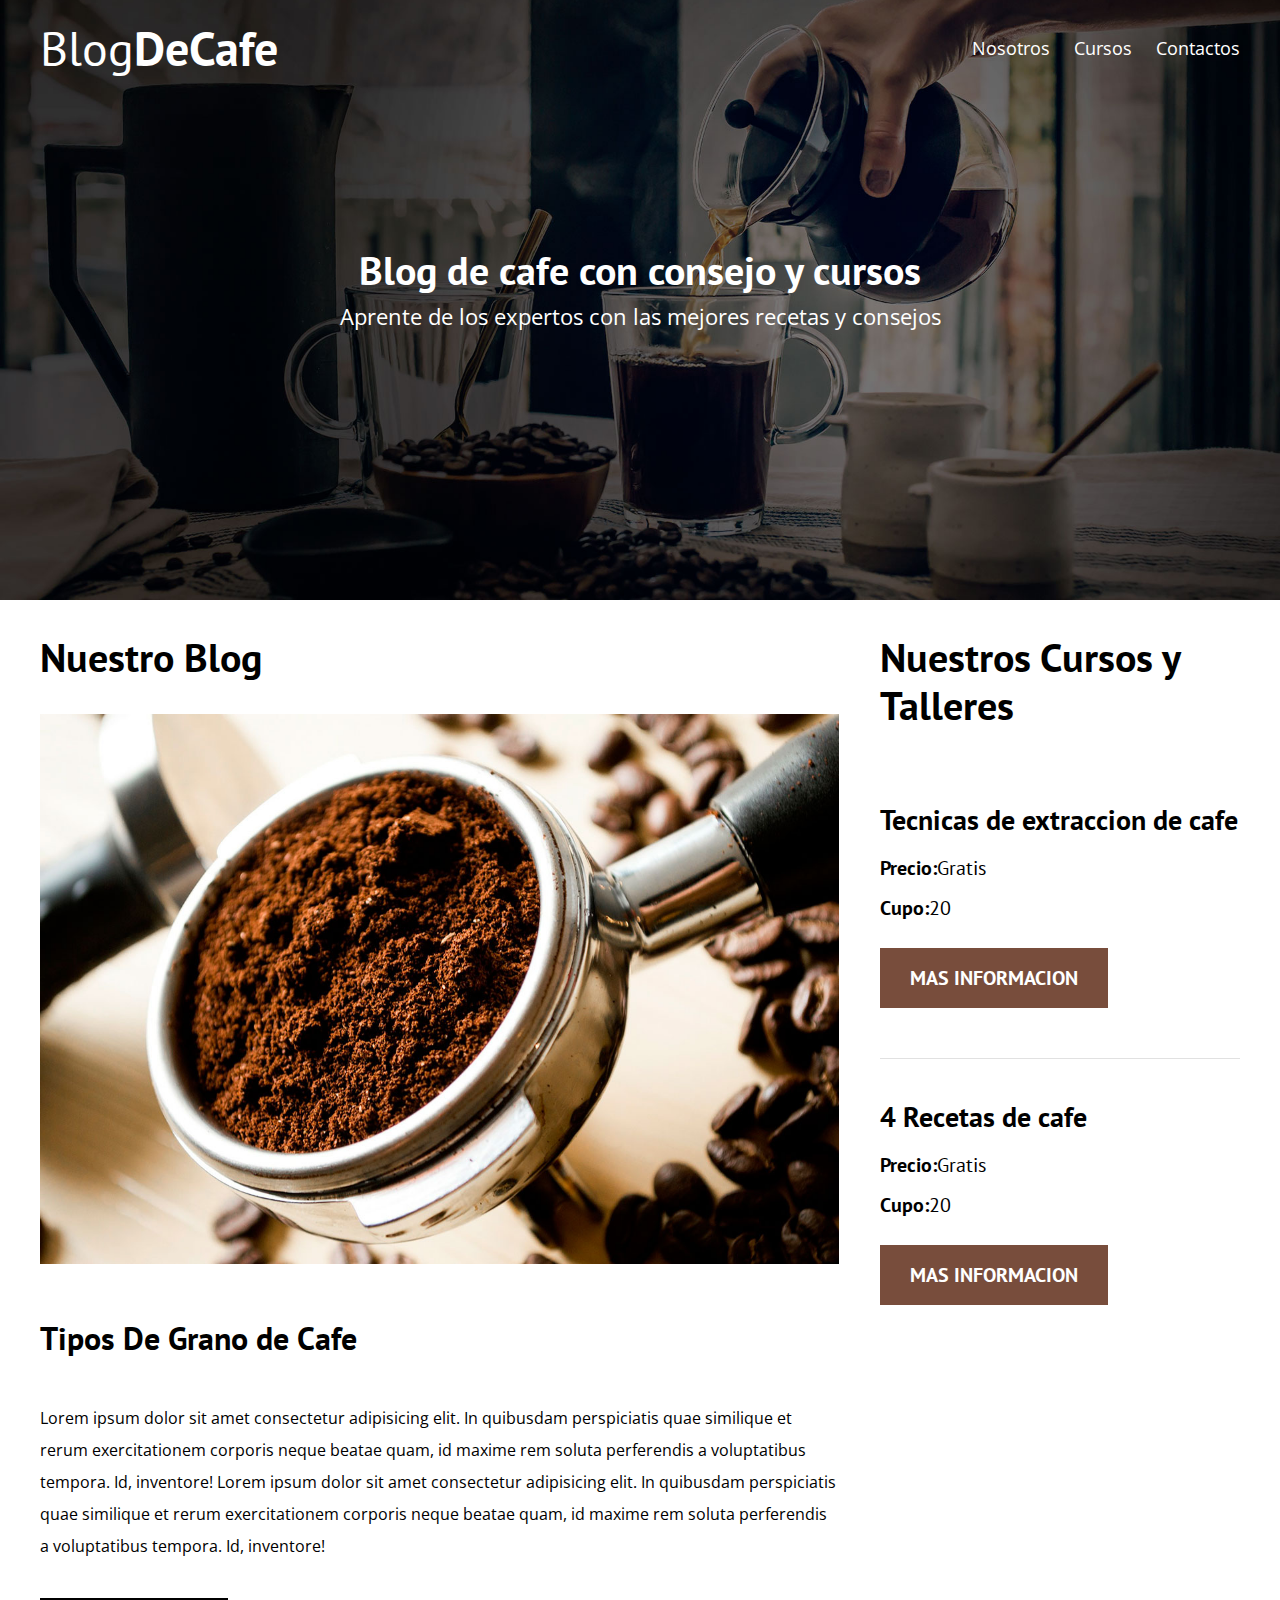
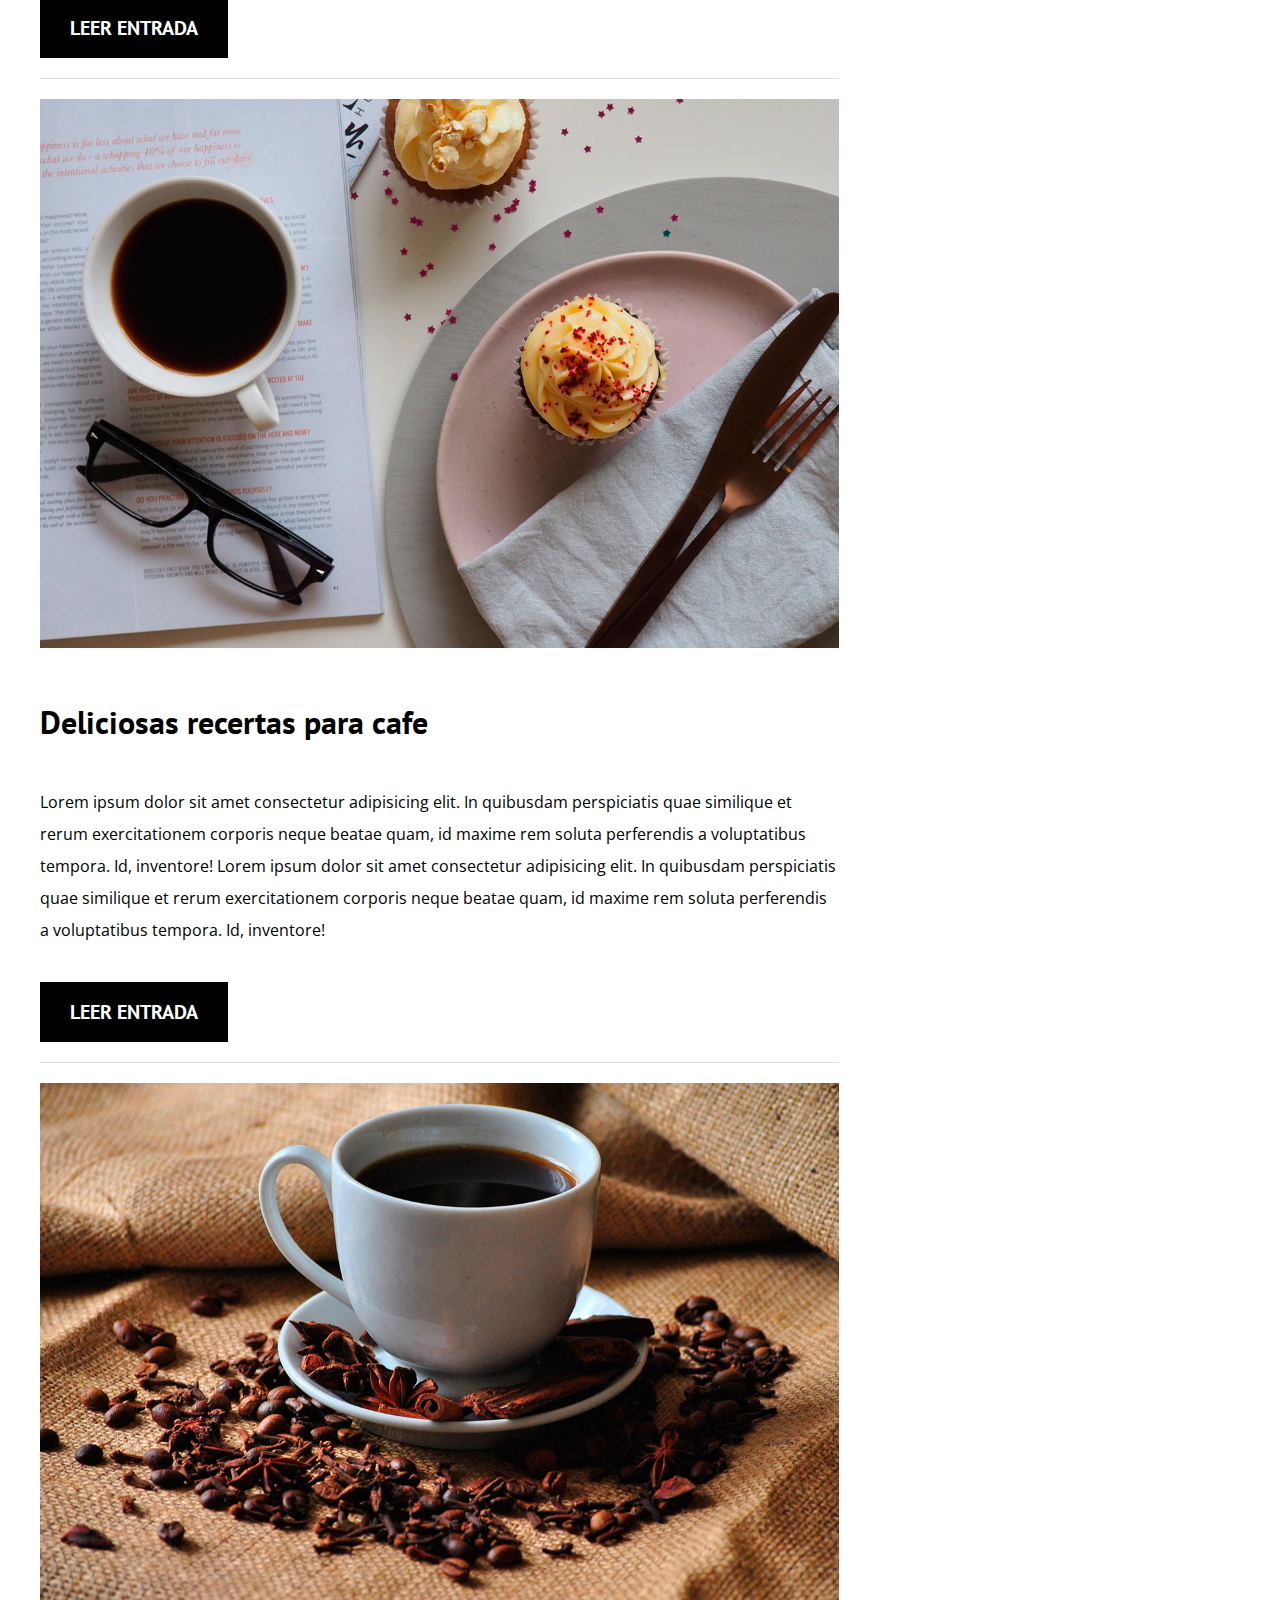
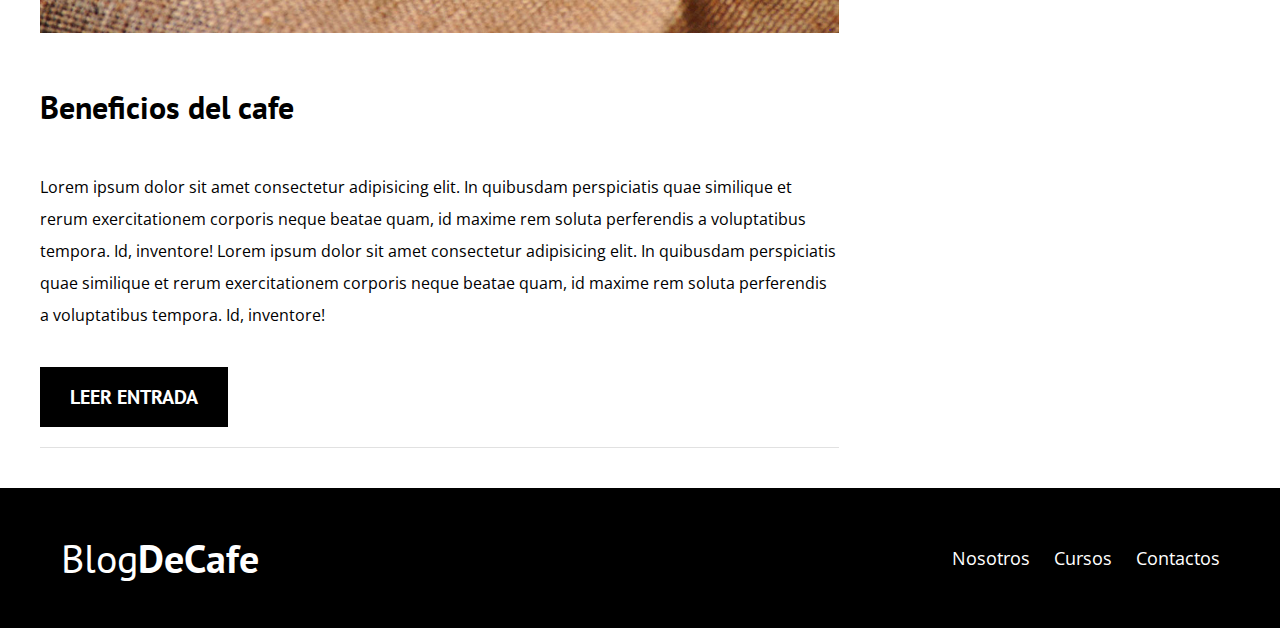
<file: Index.html>
<!DOCTYPE html>
<html lang="en">
<head>
    <meta charset="UTF-8">
    <meta name="viewport" content="width=device-width, initial-scale=1.0">
    <title>Blog de Cafe</title>
    <link href="https://fonts.googleapis.com/css2?family=Open+Sans:ital,wght@0,400;0,700;1,300&family=PT+Sans:wght@400;700&display=swap" rel="stylesheet">
    <link rel="stylesheet" href="css/normalize.css">
    <link rel="stylesheet" href="css/style.css">
</head>
<body>
    <header class="site-header centrar-texto">       
        <div class="contenedor">
            <div class="barra">
                <a href="Index.html"> 
                    <h1 class="no-margin"> Blog<span>DeCafe</span></h1>
                </a>
                <nav class="navegacion">
                    <a href="nosotros.html">Nosotros</a>
                    <a href="cursos.html">Cursos</a>
                    <a href="contactos.html">Contactos</a>             
                </nav>
            </div><!--Cierra la barra-->

            <div class="texto-header ">
                <h2 class="no-margin">Blog de cafe con consejo y cursos</h1>
                <p class="no-margin">Aprente de los expertos con las mejores recetas y consejos</p>
            </div>       
        </div><!--Cierra el contenedor-->


    </header>

<div class="contenido-principal contenedor">
    <main class="blog">
        <h2>Nuestro Blog</h2>
        <article class="entrada-blog">
            <div class="imagen">
                <img src="img/blog1.jpg" alt="imagen blog">
            </div> <!--imagen-->
            <div class="contenido-blog">
                <h3>Tipos De Grano de Cafe</h3>
                <p>Lorem ipsum dolor sit amet consectetur adipisicing 
                elit. In quibusdam perspiciatis quae similique et rerum 
                exercitationem corporis neque beatae quam, id maxime rem 
                soluta perferendis a voluptatibus tempora. Id, inventore!
                Lorem ipsum dolor sit amet consectetur adipisicing 
                elit. In quibusdam perspiciatis quae similique et rerum 
                exercitationem corporis neque beatae quam, id maxime rem 
                soluta perferendis a voluptatibus tempora. Id, inventore!</p>
                <a href="entrada.html" class="btn btn-primario">Leer Entrada</a>
            </div>
        </article>
        <article class="entrada-blog">
            <div class="imagen">
                <img src="img/blog2.jpg" alt="imagen blog">
            </div> <!--imagen-->
            <div class="contenido-blog">
                <h3>Deliciosas recertas para cafe</h3>
                <p>Lorem ipsum dolor sit amet consectetur adipisicing 
                elit. In quibusdam perspiciatis quae similique et rerum 
                exercitationem corporis neque beatae quam, id maxime rem 
                soluta perferendis a voluptatibus tempora. Id, inventore!
                Lorem ipsum dolor sit amet consectetur adipisicing 
                elit. In quibusdam perspiciatis quae similique et rerum 
                exercitationem corporis neque beatae quam, id maxime rem 
                soluta perferendis a voluptatibus tempora. Id, inventore!</p>
                <a href="entrada.html" class="btn btn-primario">Leer Entrada</a>
            </div>
        </article>
        <article class="entrada-blog">
            <div class="imagen">
                <img src="img/blog3.jpg" alt="imagen blog">
            </div> <!--imagen-->
            <div class="contenido-blog">
                <h3>Beneficios del cafe</h3>
                <p>Lorem ipsum dolor sit amet consectetur adipisicing 
                elit. In quibusdam perspiciatis quae similique et rerum 
                exercitationem corporis neque beatae quam, id maxime rem 
                soluta perferendis a voluptatibus tempora. Id, inventore!
                Lorem ipsum dolor sit amet consectetur adipisicing 
                elit. In quibusdam perspiciatis quae similique et rerum 
                exercitationem corporis neque beatae quam, id maxime rem 
                soluta perferendis a voluptatibus tempora. Id, inventore!</p>
                <a href="entrada.html" class="btn btn-primario">Leer Entrada</a>
            </div>
        </article>
    </main>
    <aside class="cursos">
        <h2>Nuestros Cursos y Talleres</h3>
        <ul class="cursos-lista">
            <li class="curso">
                <h4 class="no-margin">Tecnicas de extraccion de cafe</h4>
                <p class="no-margin"><span>Precio:</span>Gratis</p>
                <p class="no-margin"><span>Cupo:</span>20</p>
                <a href="cursos.html" class="btn btn-secundario">MAS INFORMACION</a>
            </li>
            <li class="curso">
                <h4 class="no-margin">4 Recetas de cafe</h4>
                <p class="no-margin"><span>Precio:</span>Gratis</p>
                <p class="no-margin"><span>Cupo:</span>20</p>
                <a href="cursos.html" class="btn btn-secundario">MAS INFORMACION</a>
            </li>
        </ul>
    </aside>

</div> <!--Termina el conteindo principal donde tengo, main y inside-->

<footer class="site-footer">
    <div class="contenedor">
        <div class="barra">
            <p class="no-margin">Blog<span>DeCafe</span></p>
            <div class="navegacion">
                <a href="nosotros.html">Nosotros</a>
                <a href="cursos.html">Cursos</a>
                <a href="contactos.html">Contactos</a>  
            </div>
        </div>

    </div>

</footer>
    
</body>
</html>
</file>
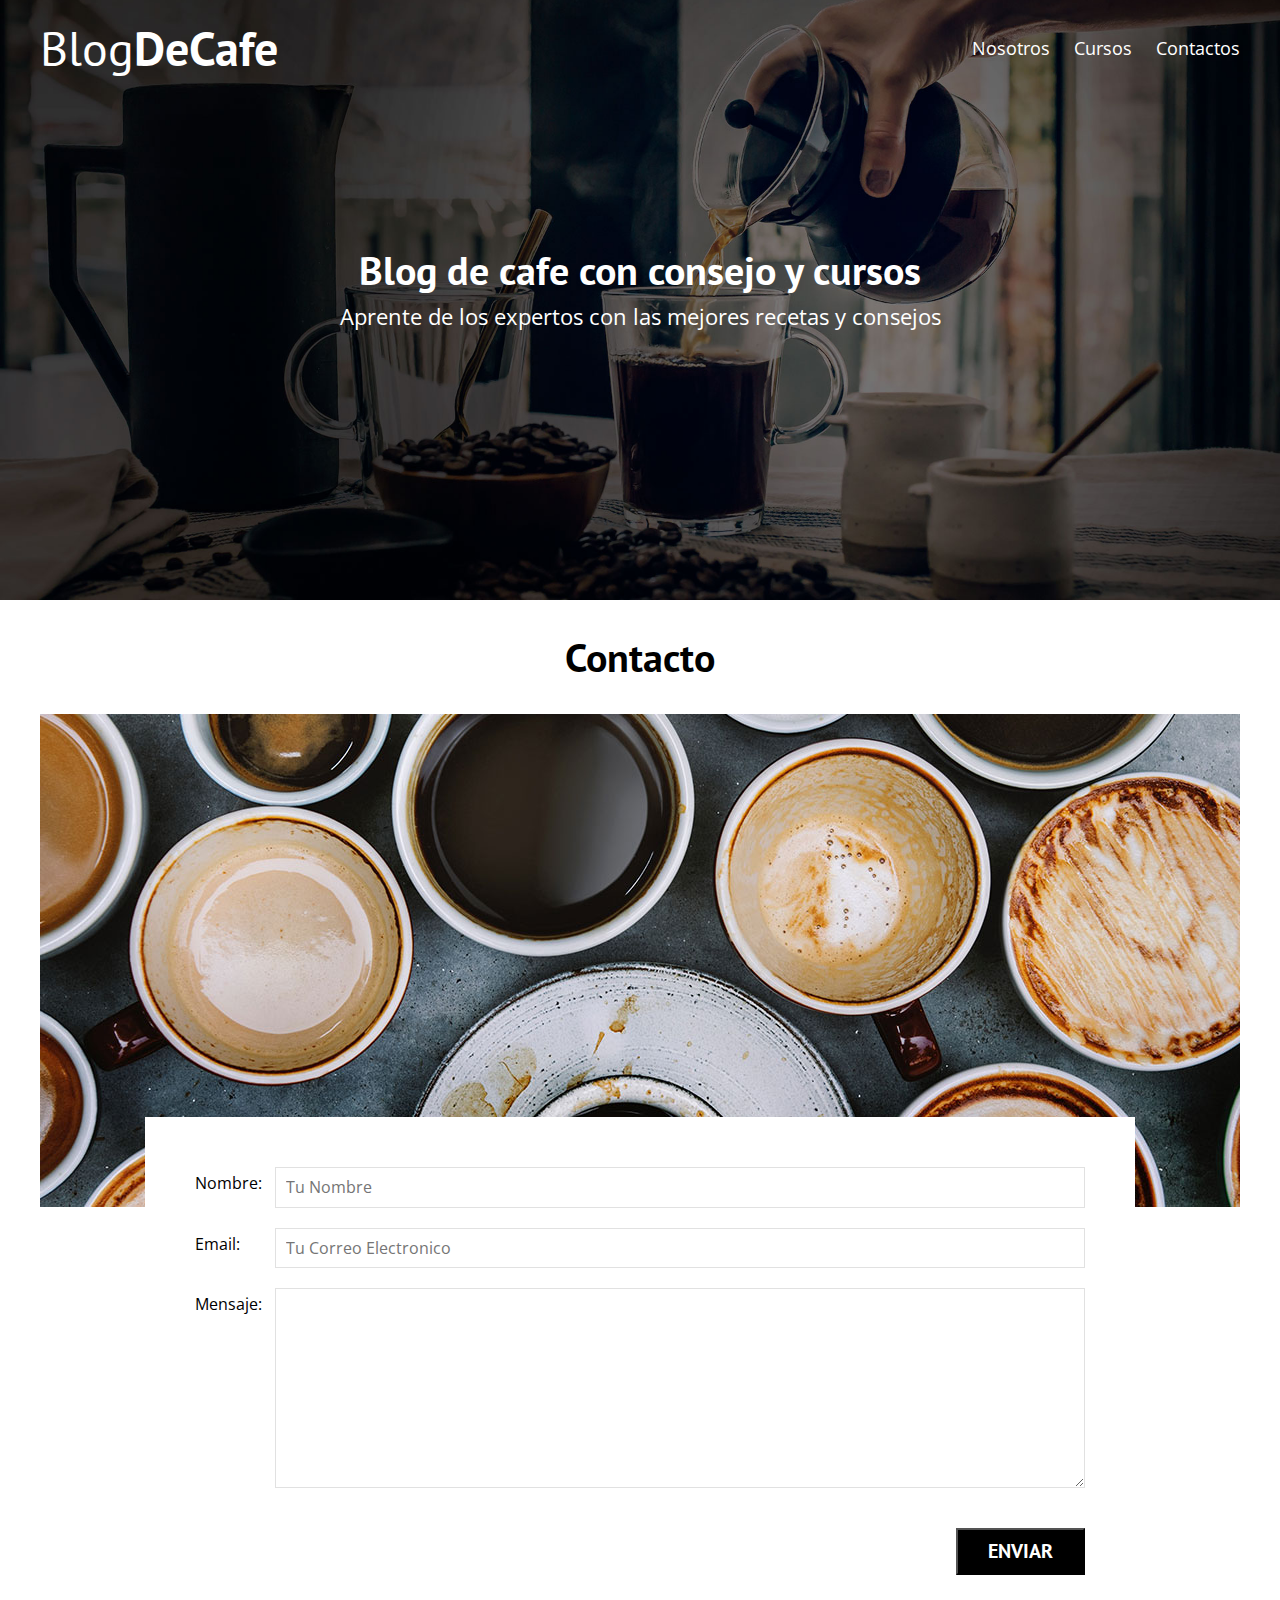
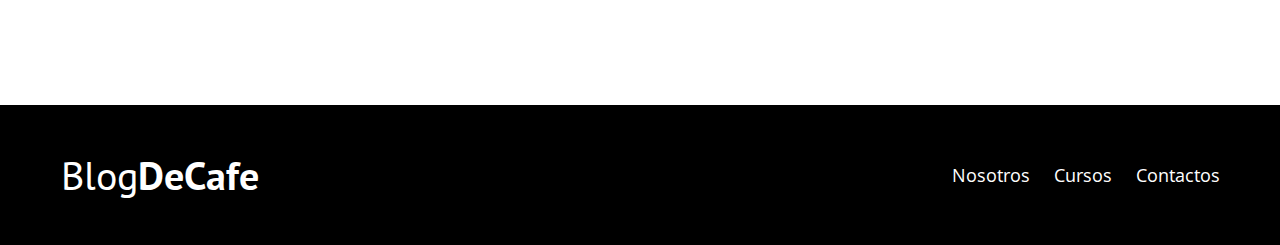
<file: contactos.html>
<!DOCTYPE html>
<html lang="en">
<head>
    <meta charset="UTF-8">
    <meta name="viewport" content="width=device-width, initial-scale=1.0">
    <title>Blog de Cafe</title>
    <link href="https://fonts.googleapis.com/css2?family=Open+Sans:ital,wght@0,400;0,700;1,300&family=PT+Sans:wght@400;700&display=swap" rel="stylesheet">
    <link rel="stylesheet" href="css/normalize.css">
    <link rel="stylesheet" href="css/style.css">
</head>
<body>
    <header class="site-header centrar-texto">       
        <div class="contenedor">
            <div class="barra">
                <a href="Index.html"> 
                    <h1 class="no-margin"> Blog<span>DeCafe</span></h1>
                </a>
                <nav class="navegacion">
                    <a href="nosotros.html">Nosotros</a>
                    <a href="cursos.html">Cursos</a>
                    <a href="contactos.html">Contactos</a>             
                </nav>
            </div><!--Cierra la barra-->

            <div class="texto-header ">
                <h2 class="no-margin">Blog de cafe con consejo y cursos</h1>
                <p class="no-margin">Aprente de los expertos con las mejores recetas y consejos</p>
            </div>       
        </div><!--Cierra el contenedor-->
</header>
<main class="contenedor">
    <h2 class="centrar-texto">Contacto</h2>
    <div class="grid centrar-columna">
        <div class="columnas-12">
            <img src="img/contacto.jpg" alt="imagen contacto">
        </div>
        <div class="columna-10 formulario-contacto">
            <form action="#">
                <div class="campo">
                    <label for="nombre">Nombre:</label>
                    <input type="text" id="nombre" placeholder="Tu Nombre">
                </div>
                <div class="campo">
                    <label for="email">Email:</label>
                    <input type="email" id="email" placeholder="Tu Correo Electronico">
                </div>
                <div class="campo">
                    <label for="mensaje">Mensaje:</label>
                    <textarea id="mensaje"></textarea>
                </div>
                <div class="campo enviar">
                    <input type="submit" value="Enviar" class="btn btn-primario">
                </div>
            </form>
        </div>
    </div>
</main>


</main>

<footer class="site-footer">
    <div class="contenedor">
        <div class="barra">
            <p class="no-margin">Blog<span>DeCafe</span></p>
            <div class="navegacion">
                <a href="nosotros.html">Nosotros</a>
                <a href="cursos.html">Cursos</a>
                <a href="contactos.html">Contactos</a>  
            </div>
        </div>

    </div>

</footer>
    
</body>
</html>
</file>
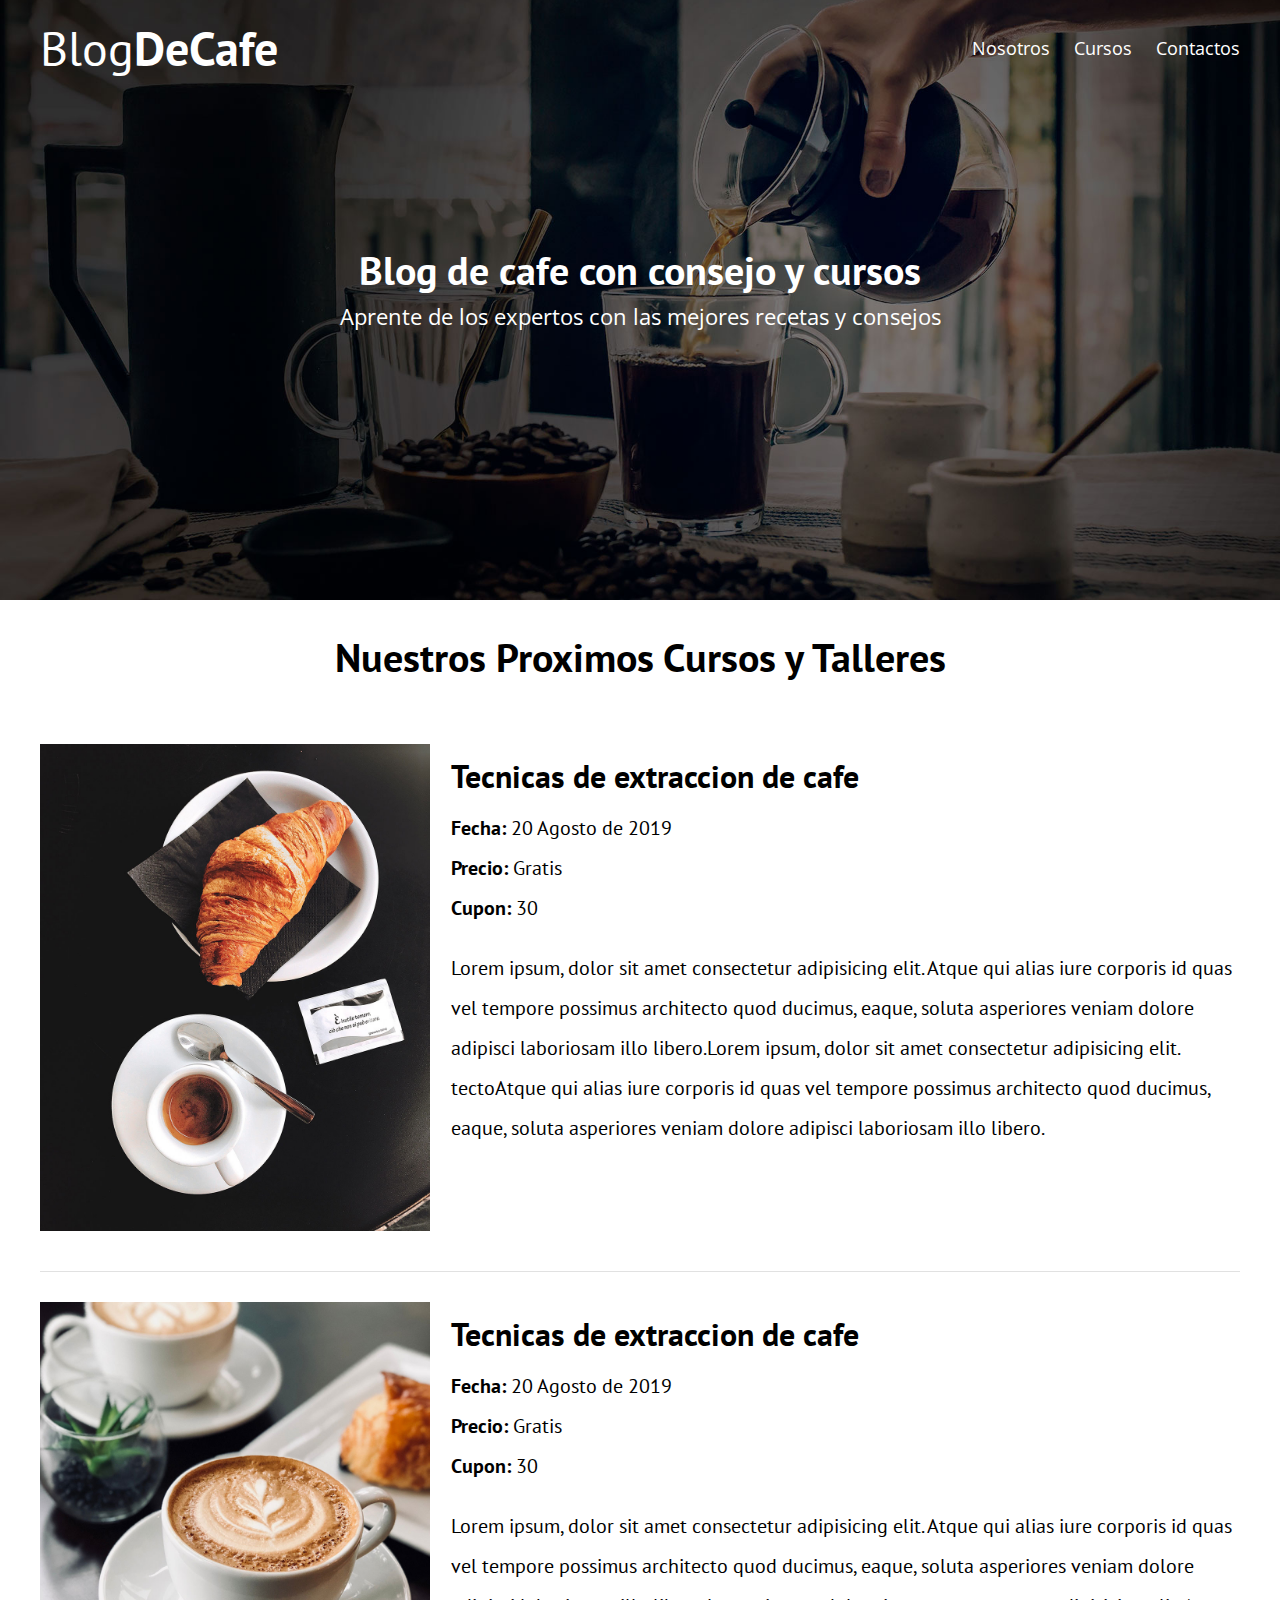
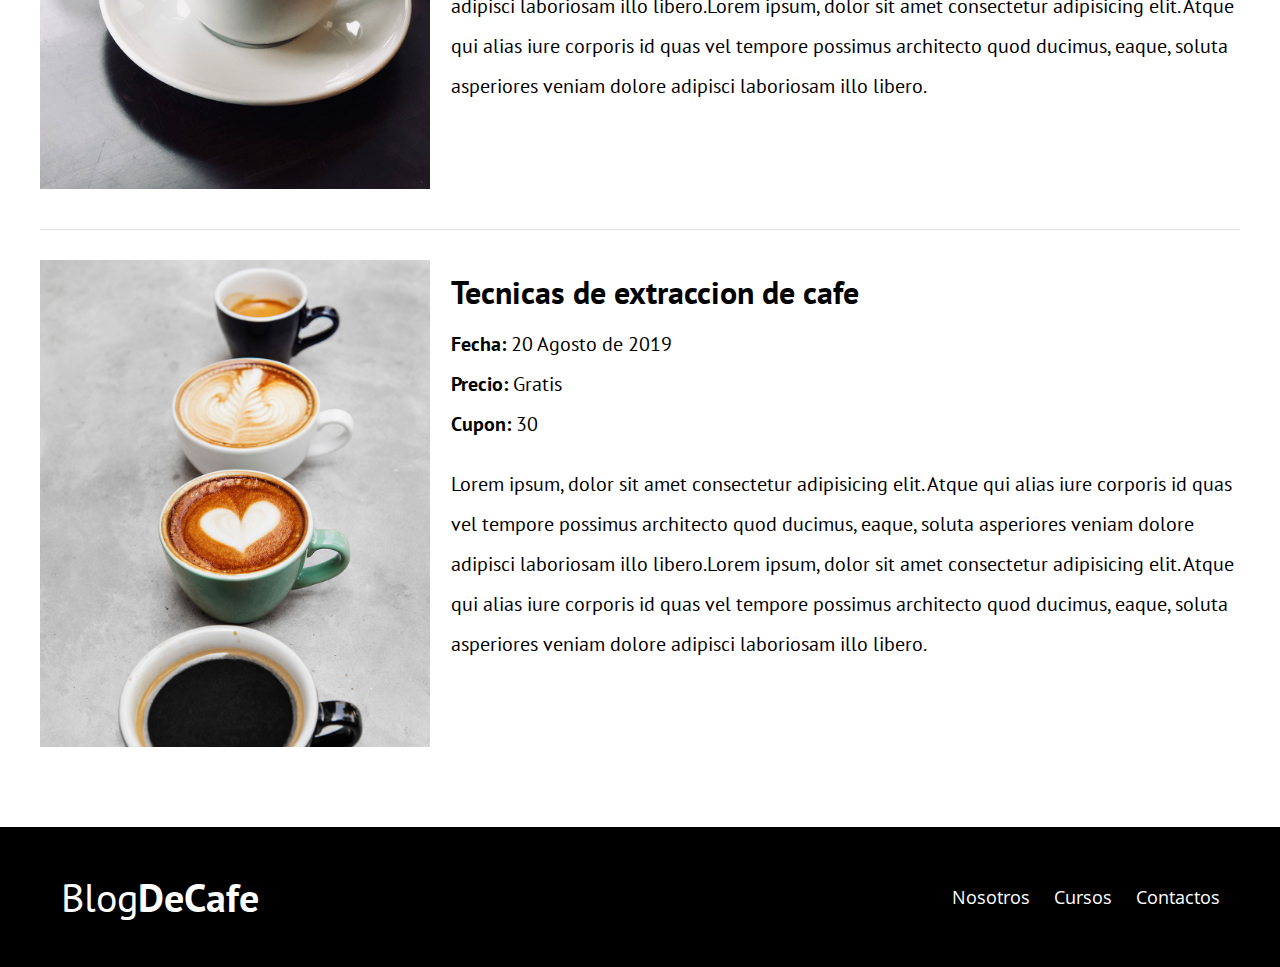
<file: cursos.html>
<!DOCTYPE html>
<html lang="en">
<head>
    <meta charset="UTF-8">
    <meta name="viewport" content="width=device-width, initial-scale=1.0">
    <title>Blog de Cafe</title>
    <link href="https://fonts.googleapis.com/css2?family=Open+Sans:ital,wght@0,400;0,700;1,300&family=PT+Sans:wght@400;700&display=swap" rel="stylesheet">
    <link rel="stylesheet" href="css/normalize.css">
    <link rel="stylesheet" href="css/style.css">
</head>
<body>
    <header class="site-header centrar-texto">       
        <div class="contenedor">
            <div class="barra">
                <a href="Index.html"> 
                    <h1 class="no-margin"> Blog<span>DeCafe</span></h1>
                </a>
                <nav class="navegacion">
                    <a href="nosotros.html">Nosotros</a>
                    <a href="cursos.html">Cursos</a>
                    <a href="contactos.html">Contactos</a>             
                </nav>
            </div><!--Cierra la barra-->

            <div class="texto-header ">
                <h2 class="no-margin">Blog de cafe con consejo y cursos</h1>
                <p class="no-margin">Aprente de los expertos con las mejores recetas y consejos</p>
            </div>       
        </div><!--Cierra el contenedor-->


    </header>

<main class="contenedor">
    <h2 class="centrar-texto">Nuestros Proximos Cursos y Talleres</h2>
    
    <article class="curso grid">
        <div class="columnas-4">
            <img src="img/curso1.jpg" alt="imagen curso 1">
        </div>
        <div class="columnas-8">
                   <h3 class="no-margin">Tecnicas de extraccion de cafe</h3>
                   <p class="no-margin"><span>Fecha:</span> 20 Agosto de 2019</p>
                   <p class="no-margin"><span>Precio:</span> Gratis</p>
                   <p class="no-margin"><span>Cupon:</span> 30</p>
                   <p class="texto-curso">Lorem ipsum, dolor sit amet consectetur adipisicing elit. 
                    Atque qui alias iure corporis id quas vel tempore possimus 
                    architecto quod ducimus, eaque, soluta asperiores veniam dolore 
                    adipisci laboriosam illo libero.Lorem ipsum, dolor sit amet consectetur adipisicing elit. 
                   tectoAtque qui alias iure corporis id quas vel tempore possimus 
                    architecto quod ducimus, eaque, soluta asperiores veniam dolore 
                    adipisci laboriosam illo libero.</p>
        </div>
    </article>
    <article class="curso grid">
        <div class="columnas-4">
            <img src="img/curso2.jpg" alt="imagen curso 1">
        </div>
        <div class="columnas-8">
                   <h3 class="no-margin">Tecnicas de extraccion de cafe</h3>
                   <p class="no-margin"><span>Fecha:</span> 20 Agosto de 2019</p>
                   <p class="no-margin"><span>Precio:</span> Gratis</p>
                   <p class="no-margin"><span>Cupon:</span> 30</p>
                   <p class="texto-curso">Lorem ipsum, dolor sit amet consectetur adipisicing elit. 
                    Atque qui alias iure corporis id quas vel tempore possimus 
                    architecto quod ducimus, eaque, soluta asperiores veniam dolore 
                    adipisci laboriosam illo libero.Lorem ipsum, dolor sit amet consectetur adipisicing elit. 
                    Atque qui alias iure corporis id quas vel tempore possimus 
                    architecto quod ducimus, eaque, soluta asperiores veniam dolore 
                    adipisci laboriosam illo libero.</p>
        </div>
    </article>
    <article class="curso grid">
        <div class="columnas-4">
            <img src="img/curso3.jpg" alt="imagen curso 1">
        </div>
        <div class="columnas-8">
                   <h3 class="no-margin">Tecnicas de extraccion de cafe</h3>
                   <p class="no-margin"><span>Fecha:</span> 20 Agosto de 2019</p>
                   <p class="no-margin"><span>Precio:</span> Gratis</p>
                   <p class="no-margin"><span>Cupon:</span> 30</p>
                   <p class="texto-curso">Lorem ipsum, dolor sit amet consectetur adipisicing elit. 
                    Atque qui alias iure corporis id quas vel tempore possimus 
                    architecto quod ducimus, eaque, soluta asperiores veniam dolore 
                    adipisci laboriosam illo libero.Lorem ipsum, dolor sit amet consectetur adipisicing elit. 
                    Atque qui alias iure corporis id quas vel tempore possimus 
                    architecto quod ducimus, eaque, soluta asperiores veniam dolore 
                    adipisci laboriosam illo libero.</p>
        </div>
    </article>


</main>

<footer class="site-footer">
    <div class="contenedor">
        <div class="barra">
            <p class="no-margin">Blog<span>DeCafe</span></p>
            <div class="navegacion">
                <a href="nosotros.html">Nosotros</a>
                <a href="cursos.html">Cursos</a>
                <a href="contactos.html">Contactos</a>  
            </div>
        </div>

    </div>

</footer>
    
</body>
</html>
</file>
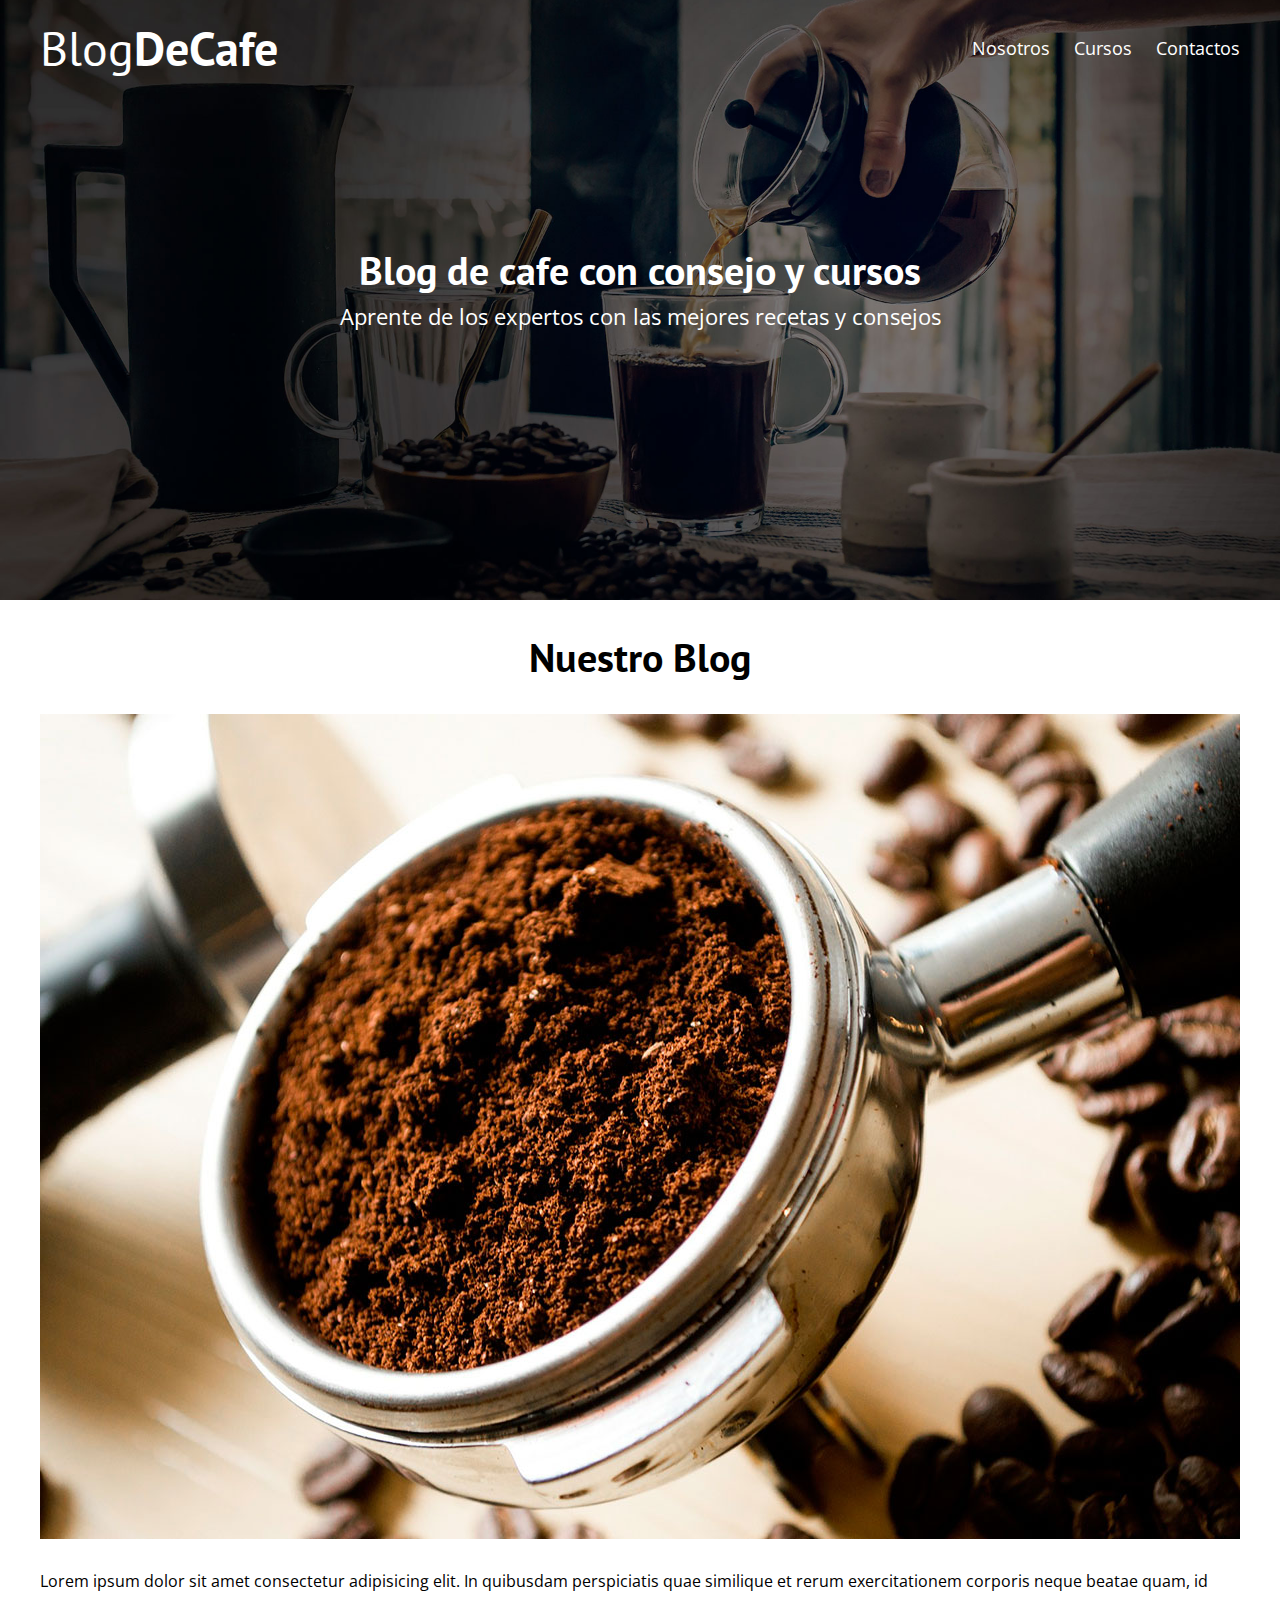
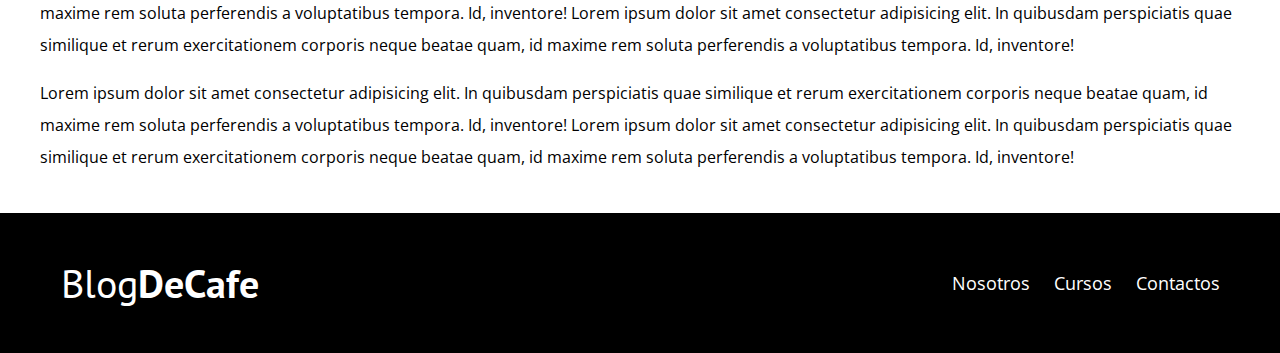
<file: entrada.html>
<!DOCTYPE html>
<html lang="en">
<head>
    <meta charset="UTF-8">
    <meta name="viewport" content="width=device-width, initial-scale=1.0">
    <title>Blog de Cafe</title>
    <link href="https://fonts.googleapis.com/css2?family=Open+Sans:ital,wght@0,400;0,700;1,300&family=PT+Sans:wght@400;700&display=swap" rel="stylesheet">
    <link rel="stylesheet" href="css/normalize.css">
    <link rel="stylesheet" href="css/style.css">
</head>
<body>
    <header class="site-header centrar-texto">       
        <div class="contenedor">
            <div class="barra">
                <a href="Index.html"> 
                    <h1 class="no-margin"> Blog<span>DeCafe</span></h1>
                </a>
                <nav class="navegacion">
                    <a href="nosotros.html">Nosotros</a>
                    <a href="cursos.html">Cursos</a>
                    <a href="contactos.html">Contactos</a>             
                </nav>
            </div><!--Cierra la barra-->

            <div class="texto-header ">
                <h2 class="no-margin">Blog de cafe con consejo y cursos</h1>
                <p class="no-margin">Aprente de los expertos con las mejores recetas y consejos</p>
            </div>       
        </div><!--Cierra el contenedor-->


    </header>

<div class="contenedor">
    <main class="blog">
        <h2 class="centrar-texto">Nuestro Blog</h2>
            <div class="imagen">
                <img src="img/blog1.jpg" alt="imagen blog">
            </div> <!--imagen-->
            <div class="contenido-blog">
         
                <p>Lorem ipsum dolor sit amet consectetur adipisicing 
                elit. In quibusdam perspiciatis quae similique et rerum 
                exercitationem corporis neque beatae quam, id maxime rem 
                soluta perferendis a voluptatibus tempora. Id, inventore!
                Lorem ipsum dolor sit amet consectetur adipisicing 
                elit. In quibusdam perspiciatis quae similique et rerum 
                exercitationem corporis neque beatae quam, id maxime rem 
                soluta perferendis a voluptatibus tempora. Id, inventore!</p>

                <p>Lorem ipsum dolor sit amet consectetur adipisicing 
                    elit. In quibusdam perspiciatis quae similique et rerum 
                    exercitationem corporis neque beatae quam, id maxime rem 
                    soluta perferendis a voluptatibus tempora. Id, inventore!
                    Lorem ipsum dolor sit amet consectetur adipisicing 
                    elit. In quibusdam perspiciatis quae similique et rerum 
                    exercitationem corporis neque beatae quam, id maxime rem 
                    soluta perferendis a voluptatibus tempora. Id, inventore!</p>
            </div>
        

</div> <!--Termina el conteindo principal donde tengo, main y inside-->

<footer class="site-footer">
    <div class="contenedor">
        <div class="barra">
            <p class="no-margin">Blog<span>DeCafe</span></p>
            <div class="navegacion">
                <a href="nosotros.html">Nosotros</a>
                <a href="cursos.html">Cursos</a>
                <a href="contactos.html">Contactos</a>  
            </div>
        </div>

    </div>

</footer>
    
</body>
</html>
</file>
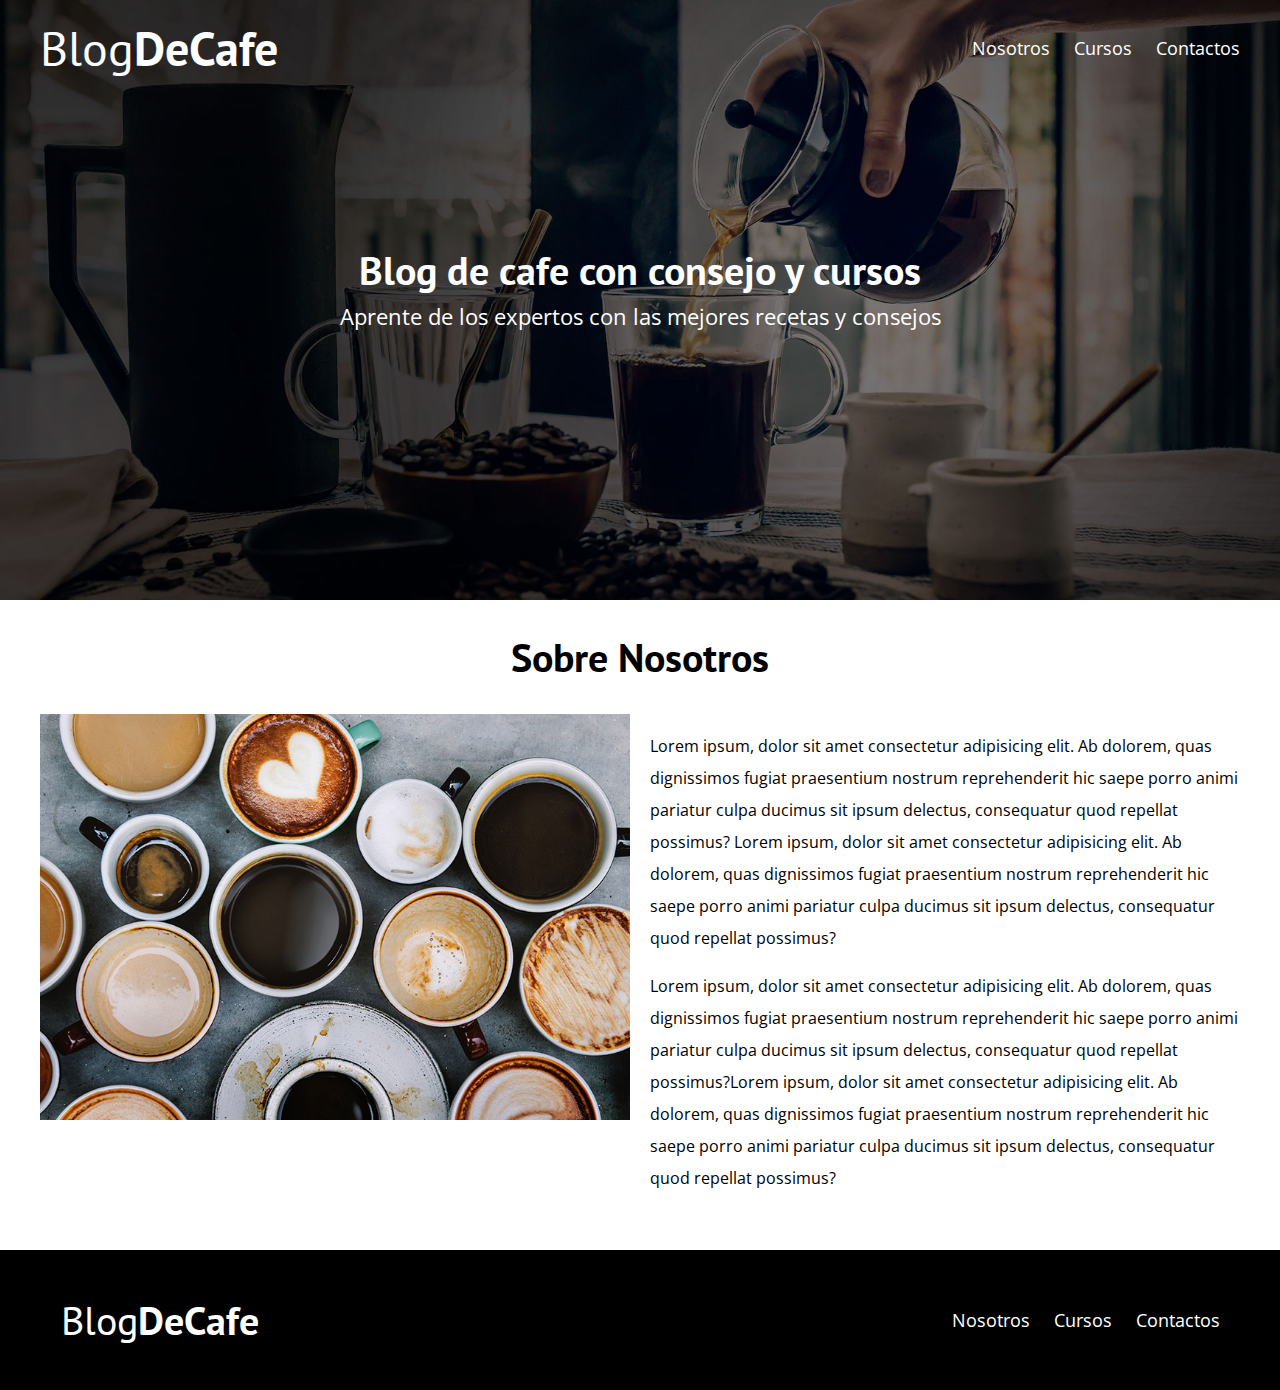
<file: nosotros.html>
<!DOCTYPE html>
<html lang="en">

<head>
    <meta charset="UTF-8">
    <meta name="viewport" content="width=device-width, initial-scale=1.0">
    <title>Blog de Cafe</title>
    <link href="https://fonts.googleapis.com/css2?family=Open+Sans:ital,wght@0,400;0,700;1,300&family=PT+Sans:wght@400;700&display=swap" rel="stylesheet">
    <link rel="stylesheet" href="css/normalize.css">
    <link rel="stylesheet" href="css/style.css">
</head>

<body>
    <header class="site-header centrar-texto">
        <div class="contenedor">
            <div class="barra">
                <a href="Index.html">
                    <h1 class="no-margin"> Blog<span>DeCafe</span></h1>
                </a>
                <nav class="navegacion">
                    <a href="nosotros.html">Nosotros</a>
                    <a href="cursos.html">Cursos</a>
                    <a href="contactos.html">Contactos</a>
                </nav>
            </div>
            <!--Cierra la barra-->

            <div class="texto-header ">
                <h2 class="no-margin">Blog de cafe con consejo y cursos</h1>
                    <p class="no-margin">Aprente de los expertos con las mejores recetas y consejos</p>
            </div>
        </div>
        <!--Cierra el contenedor-->


    </header>

    <main class="contenedor">
        <h2 class="centrar-texto">Sobre Nosotros</h2>
        <div class="grid">
            <div class="columna-6">
                <img src="img/nosotros.jpg" alt="iamgen de nosotros">

            </div>
            <div class="columna-6">
                <p>Lorem ipsum, dolor sit amet consectetur adipisicing elit. Ab dolorem, quas dignissimos fugiat praesentium nostrum reprehenderit hic saepe porro animi pariatur culpa ducimus sit ipsum delectus, consequatur quod repellat possimus? Lorem
                    ipsum, dolor sit amet consectetur adipisicing elit. Ab dolorem, quas dignissimos fugiat praesentium nostrum reprehenderit hic saepe porro animi pariatur culpa ducimus sit ipsum delectus, consequatur quod repellat possimus?</p>
                <p>Lorem ipsum, dolor sit amet consectetur adipisicing elit. Ab dolorem, quas dignissimos fugiat praesentium nostrum reprehenderit hic saepe porro animi pariatur culpa ducimus sit ipsum delectus, consequatur quod repellat possimus?Lorem ipsum,
                    dolor sit amet consectetur adipisicing elit. Ab dolorem, quas dignissimos fugiat praesentium nostrum reprehenderit hic saepe porro animi pariatur culpa ducimus sit ipsum delectus, consequatur quod repellat possimus?</p>
            </div>

        </div>

    </main>


    <footer class="site-footer">
        <div class="contenedor">
            <div class="barra">
                <p class="no-margin">Blog<span>DeCafe</span></p>
                <div class="navegacion">
                    <a href="nosotros.html">Nosotros</a>
                    <a href="cursos.html">Cursos</a>
                    <a href="contactos.html">Contactos</a>
                </div>
            </div>

        </div>

    </footer>

</body>

</html>
</file>
<file: css/style.css>
html {
    box-sizing: border-box;
    font-size: 62.5%; /** 1rem = 10px **/
}
*, *:before, *:after {
    box-sizing: inherit;
}
body {
    font-family: 'Open Sans', sans-serif;
    font-size: 1.6rem;
    line-height: 2;
}
/** Globales **/
.contenedor {
    max-width: 1200px;
    width: 95%;
    margin: 0 auto;
}
h1, h2, h3, h4 {
    font-family: 'PT Sans', sans-serif;
}
h1 {
    font-size: 4.8rem;
}
h2 {
    font-size: 4rem;
    line-height: 1.2;
}
h3 {
    font-size: 3.2rem;
}
h4{
    font-size: 2.8rem;
}
img {
    max-width: 100%;
}
/** Utilidades **/
.centrar-texto {
    text-align: center;
}
.no-margin {
    margin: 0;
}
/*GRID*/
@media(min-width:768PX){
.grid {
    display: flex;
    justify-content: space-between;
    flex-wrap: wrap;
}
.centrar-columna {
    justify-content: center;
}
.columnas-4 {
    flex: 0 0 calc(33.3% - 1rem);
}

.columna-6 {
    flex: 0 0 calc(50% - 1rem);
}
.columnas-8 {
    flex: 0 0 calc(66.6% - 1rem);
} 
.columna-10 {
    flex: 0 0 calc(83.3% - 1rem)
}
.columnas-12 {
 flex: 0 0 100%;
}
}

/*BOTONES*/
.btn{
 display: block;
 text-align: center;
 padding: 1rem 3rem;
 margin: 2rem 0; /*es para que no este pegado al border */
 color: #ffffff;
 text-decoration: none;
 font-family: 'PT Sans',sans-serif;/*para que nos permita aplicar el font-weidth*/
 font-weight: 700;
 text-transform: uppercase;
 font-size: 2rem;
 flex: 0 0 100%;
}
.btn-primario {
background-color:#000000;
}
.btn-secundario { 
background-color:#784d3c;
}
.btn:hover {
   cursor: pointer;
}
@media(min-width:768px ){
    .btn{
        display: inline-block; /*asi se define por medio del padding*/
        flex:  0 0 auto;

    }
}
/** Header **/
@media (min-width:768px) {
    .barra {
        display: flex;
        justify-content: space-between;
        align-items: center;
    }
}
.site-header {
    background-image: url(../img/banner.jpg);
    background-repeat: no-repeat;
    background-position: center center;
    background-size: cover;
    height: 60rem;
}
.site-header a {
    color: #ffffff;
    text-decoration: none;
}
.site-header h1 {
    text-align: center;
    font-weight: 400;
}
.site-header h1 span {
    font-weight: 700;
}
/** Navegacion **/
.navegacion a {
    text-align: center;
    display: block;
    font-size: 1.8rem;
    color: #ffffff;
    text-decoration: none;
}
@media (min-width: 768px) {
    .navegacion a {
        display: inline;
        margin-right: 2rem;
    }
    .navegacion a:last-of-type {
        margin: 0;
    }
}

/** header texto **/
.texto-header {
    color: #ffffff;
    text-align: center;
    margin-top: 5rem;
}
@media (min-width: 768px) {
    .texto-header{
        margin-top: 15rem;
    }
}
.texto-header p {
    font-size: 2.2rem;
}

/** Contenido Principal HOME **/
.contenido-principal
{
    display: flex;
    flex-wrap: wrap;/*es para colocar el contenido abajo y eliminar el scrool del costado*/
}
.blog ,
.cursos{
    flex-grow: 0;
    flex-shrink: 0;/*es para que este chiquito*/
    flex-basis: 100%;
}
.cursos{
    order: -1;
}

@media(min-width: 768px){
    .contenido-principal
    {
        justify-content: space-between;
    }
    .blog{
        flex-basis:66.6%;/*la mayor parte del blog*/
    }
    .cursos{
        flex-basis: calc(33.3% - 4rem);/*la parte sobrante para cursos*/
        order: 2;/*queremos botar a nuestros cursos para el otro lado*/
    }
}
.entrada-blog{
    margin-bottom: 2rem;
    border-bottom: 1px solid #e1e1e1; /*agrgar una linea*/
}
.entrada-blog:last-of-type {
    margin-bottom: 0;
}
/*CURSOS LISTAAA*/
.cursos-lista{
    padding: 0;
    list-style: none;
}
.curso{
    padding-top: 3rem;
    padding-bottom: 3rem;
    border-bottom: 1px solid #e1e1e1;
}
.curso:last-of-type{
    border: none;
}

.curso p {
    font-family:'PT Sans', sans-serif ;
    font-weight: 400;
    font-size: 2rem;
}
.curso p span  {
    font-weight: 700;
}

/*FOOTER*/
.site-footer
{
background-color: #000000;
padding: 3rem;
margin-top: 4rem;

}
.site-footer p {
    color: #ffffff;
    font-size: 4rem;
    font-weight: 400;
    font-family: 'PT Sans', sans-serif;
}
.site-footer p span {
    font-weight: 700;
}
/*CONTACTO*/
.formulario-contacto {
    background-color: #ffffff;
    padding:5rem;

}
@media(min-width: 768px){
    .formulario-contacto{
        margin-top: -10rem;
    }  
}

.formulario-contacto .campo{
    display: flex;
    justify-content: space-between;
    margin-bottom: 2rem;
}
.formulario-contacto .campo label {
    flex: 0 0 8rem;
}
.formulario-contacto .campo input:not([type="submit"]),.formulario-contacto textarea {
    flex: 1; /*es para que cresca*/
    border: 1px solid #e1e1e1;
    padding: 1rem;
}
.formulario-contacto textarea {
    height: 20rem;
}
.formulario-contacto .enviar{
    display: flex;
    justify-content: flex-end;
}
</file>
